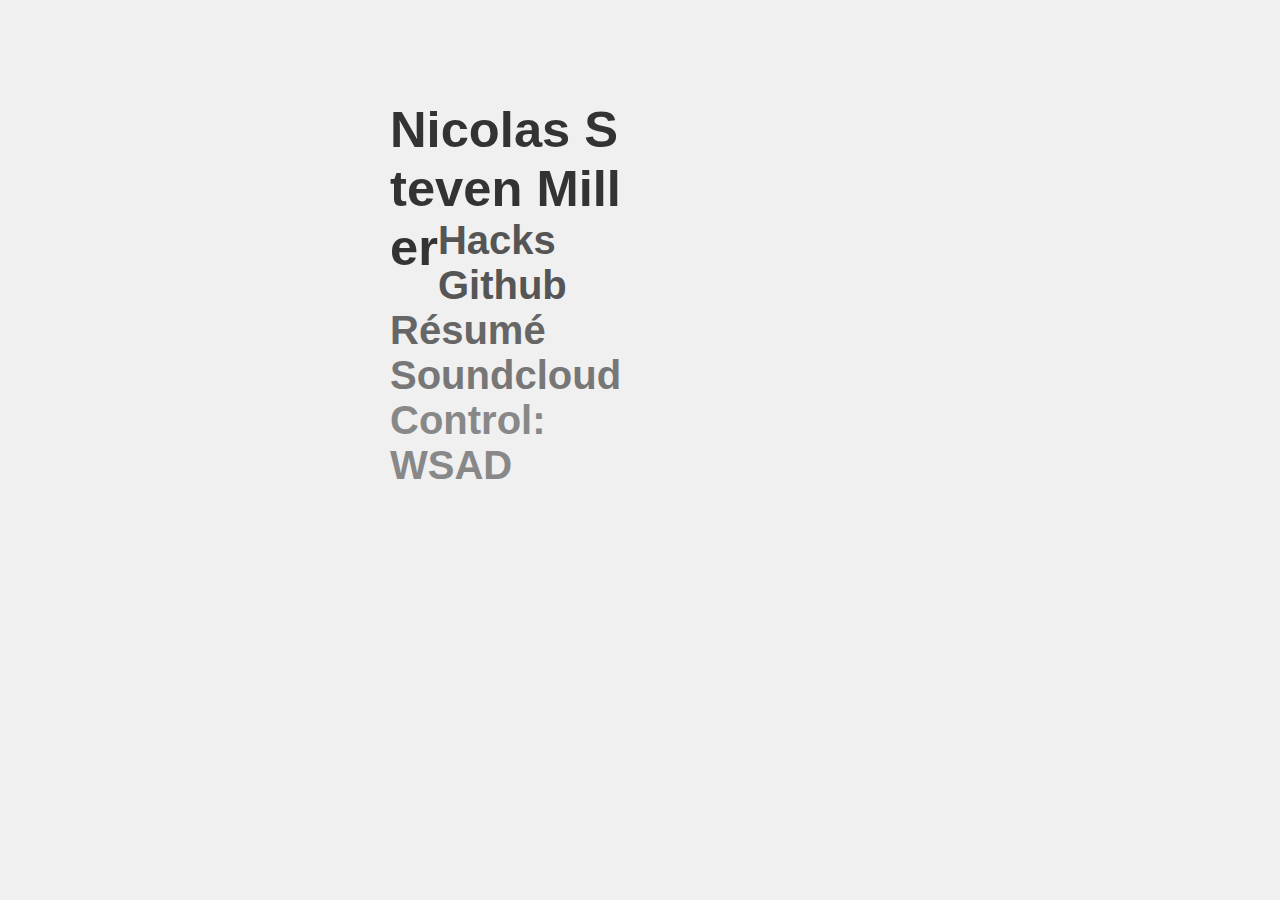
<file: index.html>
<!doctype html>
<html>
	<script src="https://ajax.googleapis.com/ajax/libs/jquery/1.7.1/jquery.min.js" type="text/javascript"></script>
	<script src="Scripts/jquery.animate-colors-min.js" type="text/javascript"></script>
	<script src="Scripts/gwyon.js" type="text/javascript"></script>
	<head>
		<title>
            Nicolas Steven Miller
		</title>
		<link href="gwyon.css" rel="stylesheet" type="text/css">
	</head>
	<body class="sans">
        <div class="container">
		    <div id="name">
		    </div>
		    <div class="grid-container">
		        <ul id="grid">
		        </ul>
		    </div>
        </div>
	</body>
	<script>
		$(document).ready(function () {
			var name = "Nicolas Steven Miller".split(''), // compensate for ie7 weirdness
                grays = ['#333', '#444', '#555', '#666', '#777', '#888', '#999', '#aaa', '#bbb', '#ccc'],
                i,
                character;

            function random_gray() {
                return grays[4 + Math.floor(Math.random() * (grays.length - 4))];
            }

            function set_color(color) {
                return function() {
                    $(this).css('color', color);
                }
            }

            function animate_to_color(c) {
                return function() {
	                $(this).animate({color: c});
                }
            }

			for(i = 0; i < name.length; i++) {
		        $("#name").append($('<div>')
                .addClass('letter sans')
                .css({'float': 'left', 'color': grays[0]})
		        .hover(set_color(random_gray()), animate_to_color(grays[0]))
                .html(name[i] === ' ' ? '&nbsp' : name[i]));
			}
			
			$("#name")
                .append($('<a>')
                .addClass('link')
                .css('color', grays[2])
                .attr('href', 'http://nicolasmiller.github.io/hacks.html')
                .html('Hacks')
				.hover(set_color(grays[0]), animate_to_color(grays[2])))
                .append($('<a>')
                .addClass('link')
                .css('color', grays[2])
                .attr('href', 'http://www.github.com/nicolasmiller')
                .html('Github')
				.hover(set_color(grays[0]), animate_to_color(grays[2])))
		.append($('<a>')
                .addClass('link')
                .css('color', grays[3])
                .attr('href', 'nsmresume.pdf')
                .html('R\u00E9sum\u00E9')
				.hover(set_color(grays[0]), animate_to_color(grays[3])))
		.append($('<a>')
                .addClass('link')
                .css('color', grays[4])
                .attr('href', 'http://soundcloud.com/nicolas-steven-miller')
                .html('Soundcloud')
				.hover(set_color(grays[0]), animate_to_color(grays[4])))
		.append($('<div>')
                .addClass('link')
                .css('color', grays[5])
                .html('Control: WSAD')
				.hover(set_color(grays[0]), animate_to_color(grays[5])));

		});
	</script>
</html>
</file>
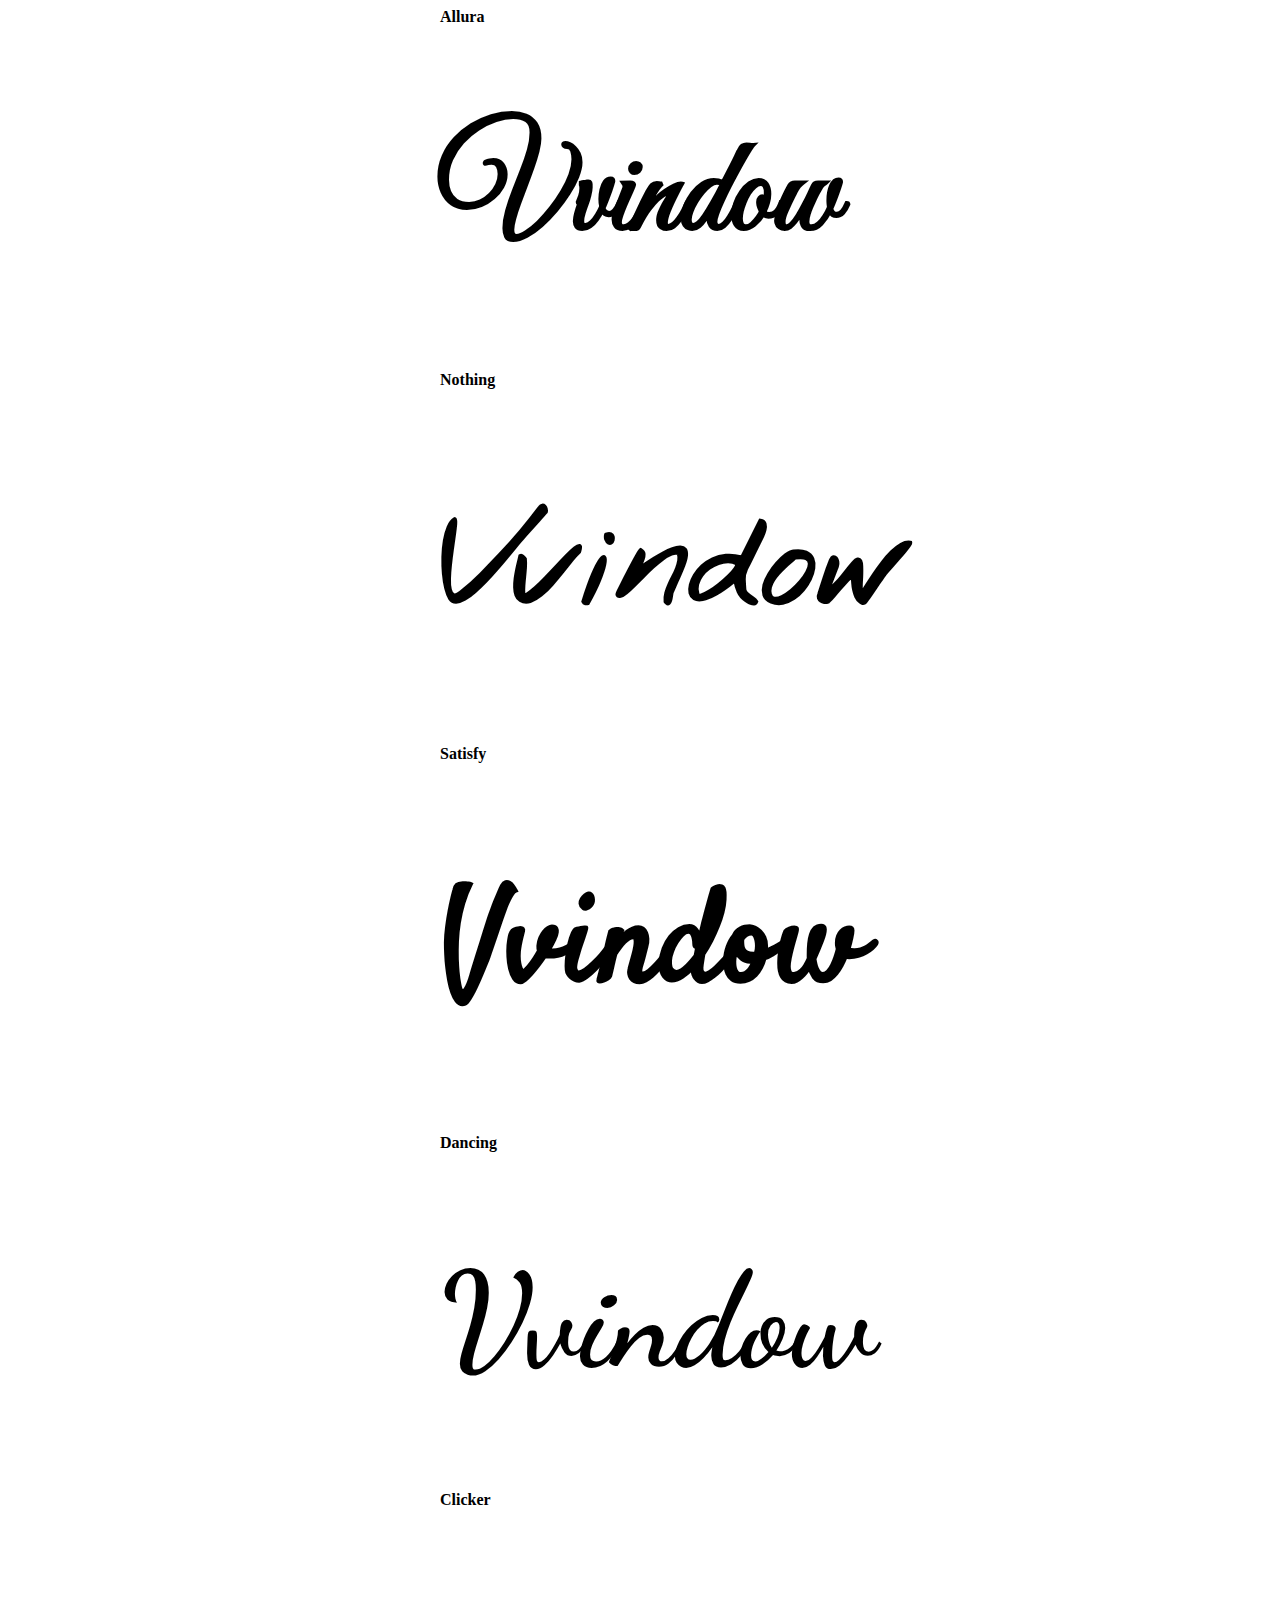
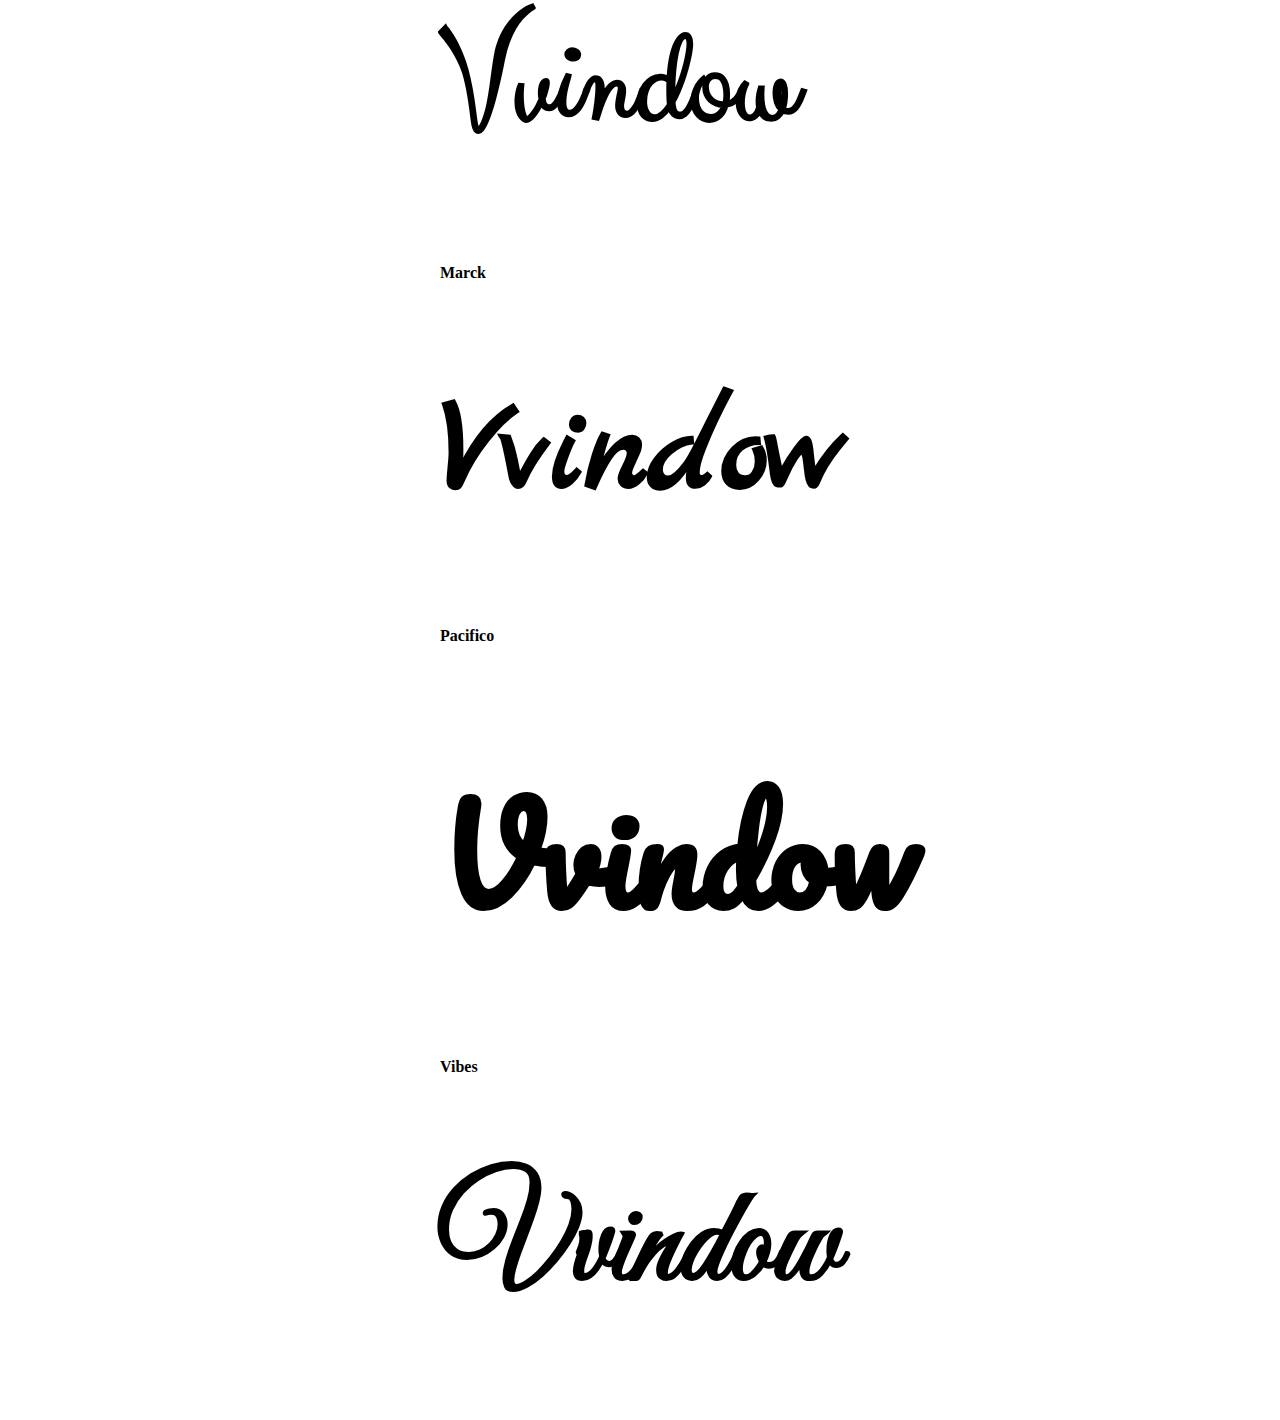
<file: face_test.html>
<html>
  <head>
    <link href='http://fonts.googleapis.com/css?family=Clicker+Script' rel='stylesheet' type='text/css'>
    <link href='http://fonts.googleapis.com/css?family=Marck+Script' rel='stylesheet' type='text/css'>
    <link href='http://fonts.googleapis.com/css?family=Pacifico' rel='stylesheet' type='text/css'>
    <link href='http://fonts.googleapis.com/css?family=Great+Vibes' rel='stylesheet' type='text/css'>
    <link href='http://fonts.googleapis.com/css?family=Nothing+You+Could+Do' rel='stylesheet' type='text/css'>
    <link href='http://fonts.googleapis.com/css?family=Dancing+Script' rel='stylesheet' type='text/css'>
    <link href='http://fonts.googleapis.com/css?family=Satisfy' rel='stylesheet' type='text/css'>
    <link href='http://fonts.googleapis.com/css?family=Allura' rel='stylesheet' type='text/css'>

    <style>
      h1.satisfy {
        font-family: 'Satisfy', cursive;
        font-size: 100pt;
      }

      h1.clicker {
        font-family: 'Clicker Script', cursive;
        font-size: 100pt;
      }

      h1.marck {
        font-family: 'Marck Script', cursive;
        font-size: 100pt;
      }

      h1.pacifico {
        font-family: 'Pacifico', cursive;
        font-size: 100pt;
      }

      h1.vibes {
        font-family: 'Great Vibes', cursive;
        font-size: 100pt;
      }

      h1.nothing {
        font-family: 'Nothing You Could Do', cursive;
        font-size: 100pt;
      }

      h1.dancing {
        font-family: 'Dancing Script', cursive;
        font-size: 100pt;
      }

      h1.allura {
        font-family: 'Allura', cursive;
        font-size: 100pt;
      }

      div {
        margin-left: auto;
        margin-right: auto;
        width: 400px;
        display: block;
      }
    </style>
  </head>
  <body>
    <div>
      <h4>Allura</h4>
      <h1 class="vibes">Vvindow</h1>
      <h4>Nothing</h4>
      <h1 class="nothing">Vvindow</h1>
      <h4>Satisfy</h4>
      <h1 class="satisfy">Vvindow</h1>
      <h4>Dancing</h4>
      <h1 class="dancing">Vvindow</h1>
      <h4>Clicker</h4>
      <h1 class="clicker">Vvindow</h1>
      <h4>Marck</h4>
      <h1 class="marck">Vvindow</h1>
      <h4>Pacifico</h4>
      <h1 class="pacifico">Vvindow</h1>
      <h4>Vibes</h4>
      <h1 class="vibes">Vvindow</h1>
    </div>
  </body>
</html>
</file>
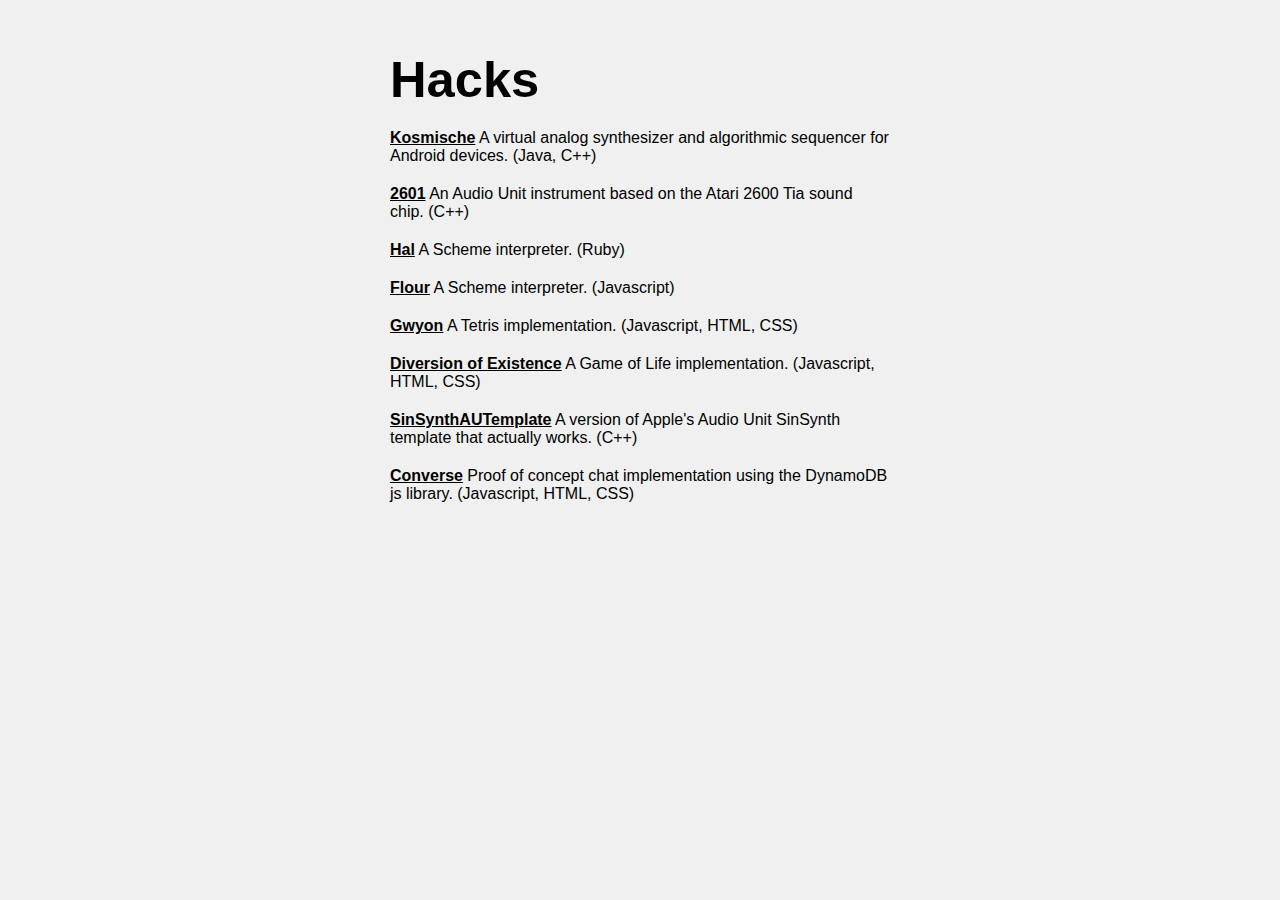
<file: hacks.html>
<!doctype html>
<html>
  <head>
    <title>
      Hacks
    </title>
    <link href="hacks.css" rel="stylesheet" type="text/css">
  </head>
  <body class="sans">
    <div class="container" style="margin-top:50px">
      <div class="title">
        Hacks
      </div>
      <div class="body" style="margin-top: 20px;">
        <a href="http://nicolasmiller.github.io/kosmische.html"><span class="bold">Kosmische</span></a> A virtual analog synthesizer and algorithmic sequencer for Android devices. (Java, C++)
      </div>
      <div class="body" style="margin-top: 20px;">
        <a href="https://github.com/nicolasmiller/2601"><span class="bold">2601</span></a> An Audio Unit instrument based on the Atari 2600 Tia sound chip. (C++)
      </div>

      <div class="body" style="margin-top: 20px;">
        <a href="https://github.com/nicolasmiller/hal"><span class="bold">Hal</span></a> A Scheme interpreter. (Ruby)
      </div>
      <div class="body" style="margin-top: 20px;">
        <a href="https://github.com/nicolasmiller/flour"><span class="bold">Flour</span></a> A Scheme interpreter. (Javascript)
      </div>

      <div class="body" style="margin-top: 20px;">
        <a href="https://github.com/nicolasmiller/gwyon.js"><span class="bold">Gwyon</span></a> A Tetris implementation. (Javascript, HTML, CSS)
      </div>

      <div class="body" style="margin-top: 20px;">
        <a href="https://github.com/nicolasmiller/DiversionOfExistence"><span class="bold">Diversion of Existence</span></a> A Game of Life implementation. (Javascript, HTML, CSS)
      </div>

      <div class="body" style="margin-top: 20px;">
        <a href="https://github.com/nicolasmiller/SinSynthAUTemplate"><span class="bold">SinSynthAUTemplate</span></a> A version of Apple's Audio Unit SinSynth template that actually works. (C++)
      </div>

      <div class="body" style="margin-top: 20px;">
        <a href="https://github.com/nicolasmiller/converse"><span class="bold">Converse</span></a> Proof of concept chat implementation using the DynamoDB js library. (Javascript, HTML, CSS)
      </div>
    </div>
  </body>
</html>
</file>
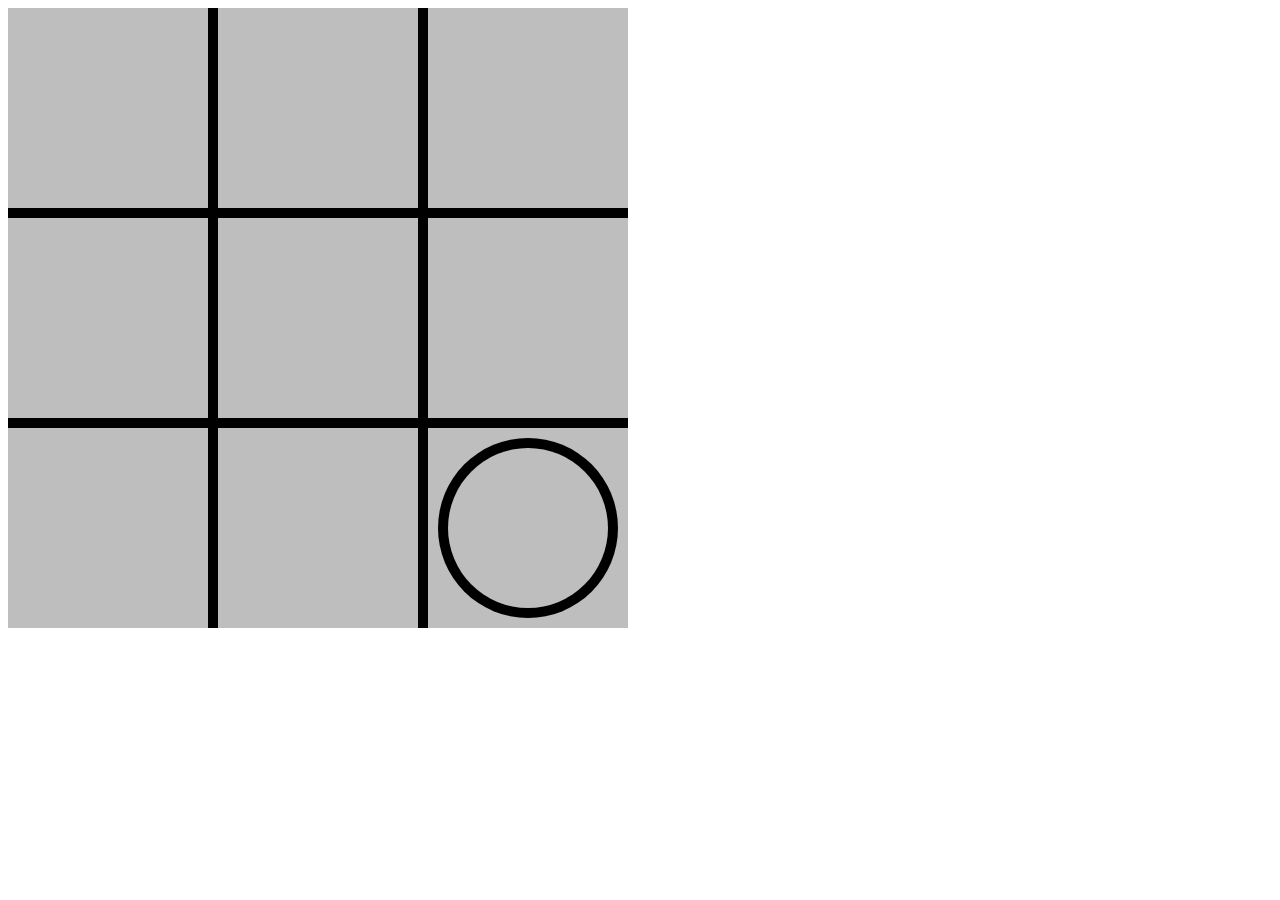
<file: hiptactoe.html>
<!doctype html>
<html>
  <head>
    <title>Hiptactoe</title>
    <script type="text/javascript" src="Scripts/processing.min.1.4.8.js"></script>
    <style>
      canvas {
      outline: none;
      -webkit-tap-highlight-color: rgba(255, 255, 255, 0);
      }
    </style>
  </head>
  <body>
    <canvas id="main"></canvas>
  </body>
  <script src="Scripts/hiptactoe.js"></script>
  <script>
    Hiptactoe.init();
  </script>
</html>
</file>
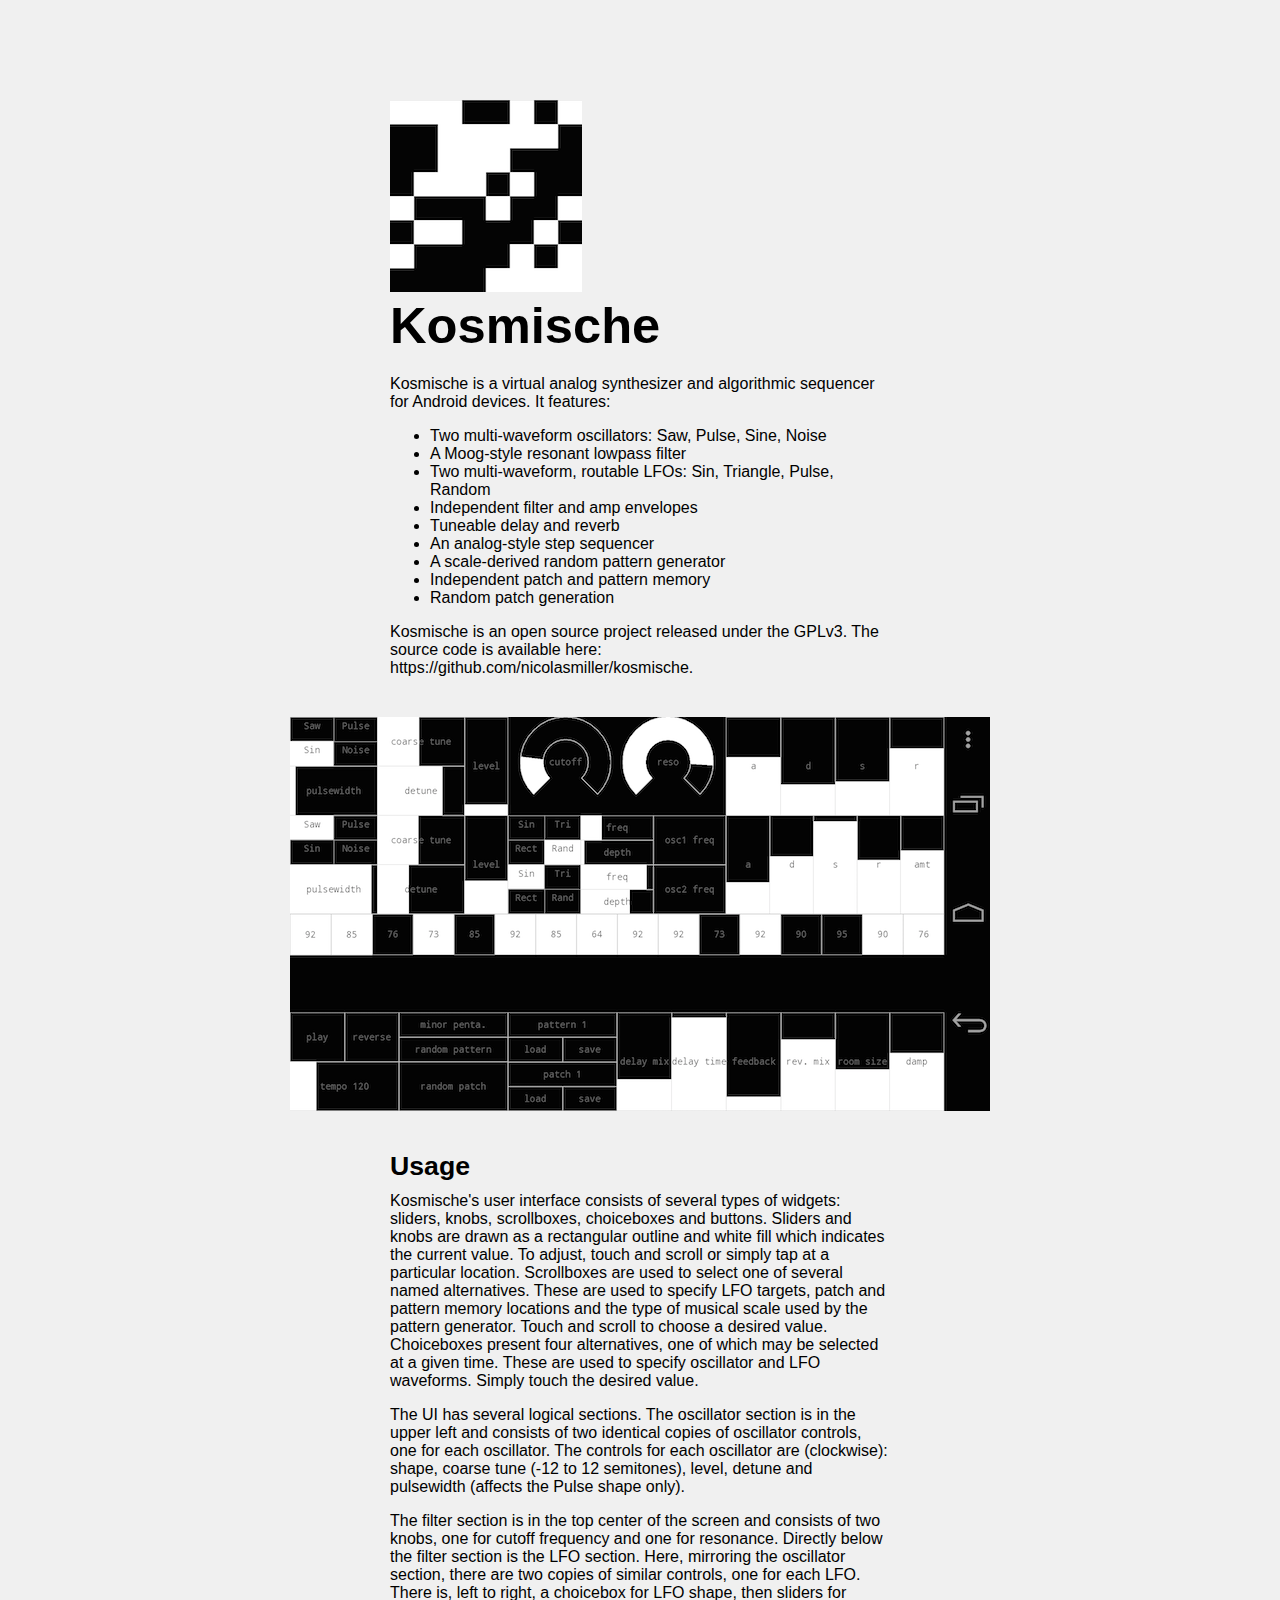
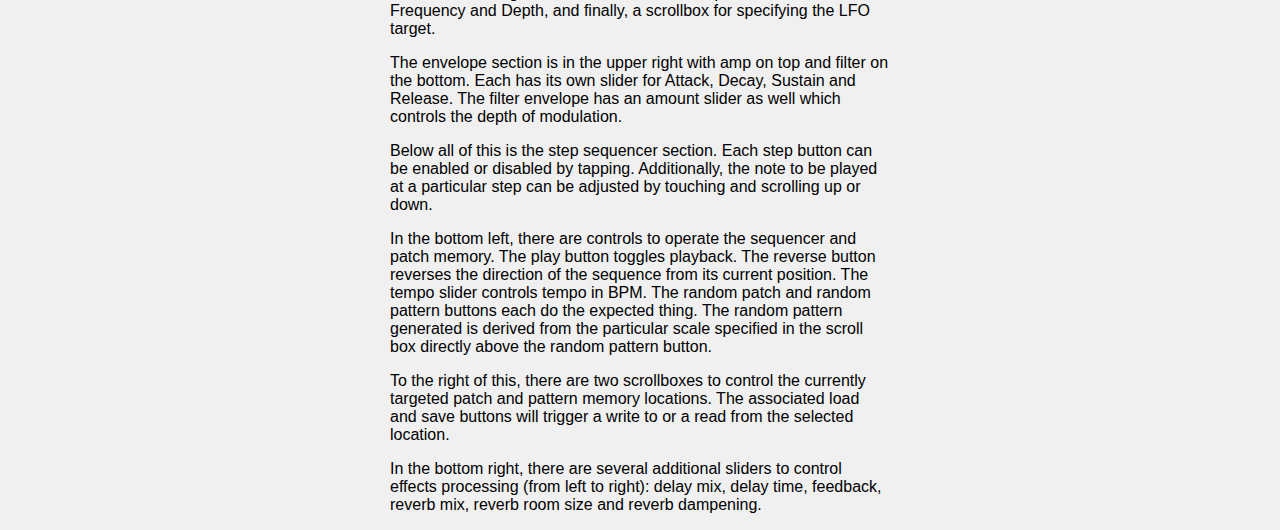
<file: kosmische.html>
<!doctype html>
<html>
  <!-- <script src="http://ajax.googleapis.com/ajax/libs/jquery/1.7.1/jquery.min.js" type="text/javascript"></script> -->
  <!-- <script src="Scripts/jquery.animate-colors-min.js" type="text/javascript"></script> -->
  <!-- <script src="Scripts/gwyon.js" type="text/javascript"></script> -->
  <head>
    <title>
      Kosmische
    </title>
    <link href="kosmische.css" rel="stylesheet" type="text/css">
  </head>
  <body class="sans">
    <div class="container">
      <img src="kosmische_192.png">
      <div class="title">
        Kosmische
      </div>
      <div class="body" style="margin-top: 20px;">
        Kosmische is a virtual analog synthesizer and algorithmic sequencer for Android devices. 
        It features:
        <ul>
          <li>Two multi-waveform oscillators: Saw, Pulse, Sine, Noise</li>
          <li>A Moog-style resonant lowpass filter</li>
          <li>Two multi-waveform, routable LFOs: Sin, Triangle, Pulse, Random</li>
          <li>Independent filter and amp envelopes</li>
          <li>Tuneable delay and reverb</li>
          <li>An analog-style step sequencer</li>
          <li>A scale-derived random pattern generator</li>
          <li>Independent patch and pattern memory</li>
          <li>Random patch generation</li>
        </ul>
        Kosmische is an open source project released under the GPLv3. The source code is available here: <a href="https://github.com/nicolasmiller/kosmische">https://github.com/nicolasmiller/kosmische</a>.
      </div>
    </div>
    <img src="kosmische_screen.png" class="screen">
    <div class="container" style="margin-top: 40px;">
      <div class="subtitle">
        Usage
      </div>
      <div div="body" style="margin-top: 10px">
        Kosmische's user interface consists of several types of widgets: sliders, knobs, scrollboxes, choiceboxes and buttons. Sliders and knobs are drawn as a rectangular outline and white fill which indicates the current value. To adjust, touch and scroll or simply tap at a particular location. Scrollboxes are used to select one of several named alternatives. These are used to specify LFO targets, patch and pattern memory locations and the type of musical scale used by the pattern generator. Touch and scroll to choose a desired value. Choiceboxes present four alternatives, one of which may be selected at a given time. These are used to specify oscillator and LFO waveforms. Simply touch the desired value.
<p>
        The UI has several logical sections. The oscillator section is in the upper left and consists of two identical copies of oscillator controls, one for each oscillator. The controls for each oscillator are (clockwise): shape, coarse tune (-12 to 12 semitones), level, detune and pulsewidth (affects the Pulse shape only).
</p>
<p>
The filter section is in the top center of the screen and consists of two knobs, one for cutoff frequency and one for resonance.
Directly below the filter section is the LFO section. Here, mirroring the oscillator section, there are two copies of similar controls, one for each LFO. There is, left to right, a choicebox for LFO shape, then sliders for Frequency and Depth, and finally, a scrollbox for specifying the LFO target.
</p>

<p>
The envelope section is in the upper right with amp on top and filter on the bottom. Each has its own slider for Attack, Decay, Sustain and Release. The filter envelope has an amount slider as well which controls the depth of modulation.
</p>

<p>
Below all of this is the step sequencer section. Each step button can be enabled or disabled by tapping. Additionally, the note to be played at a particular step can be adjusted by touching and scrolling up or down.
</p>

<p>
In the bottom left, there are controls to operate the sequencer and patch memory. The play button toggles playback. The reverse button reverses the direction of the sequence from its current position. The tempo slider controls tempo in BPM. The random patch and random pattern buttons each do the expected thing. The random pattern generated is derived from the particular scale specified in the scroll box directly above the random pattern button.
</p>
<p>
To the right of this, there are two scrollboxes to control the currently targeted patch and pattern memory locations. The associated load and save buttons will trigger a write to or a read from the selected location.
</p>
<p>
In the bottom right, there are several additional sliders to control effects processing (from left to right): delay mix, delay time, feedback, reverb mix, reverb room size and reverb dampening.
</p>

      </div>
    </div>
  </body>
</html>
</file>
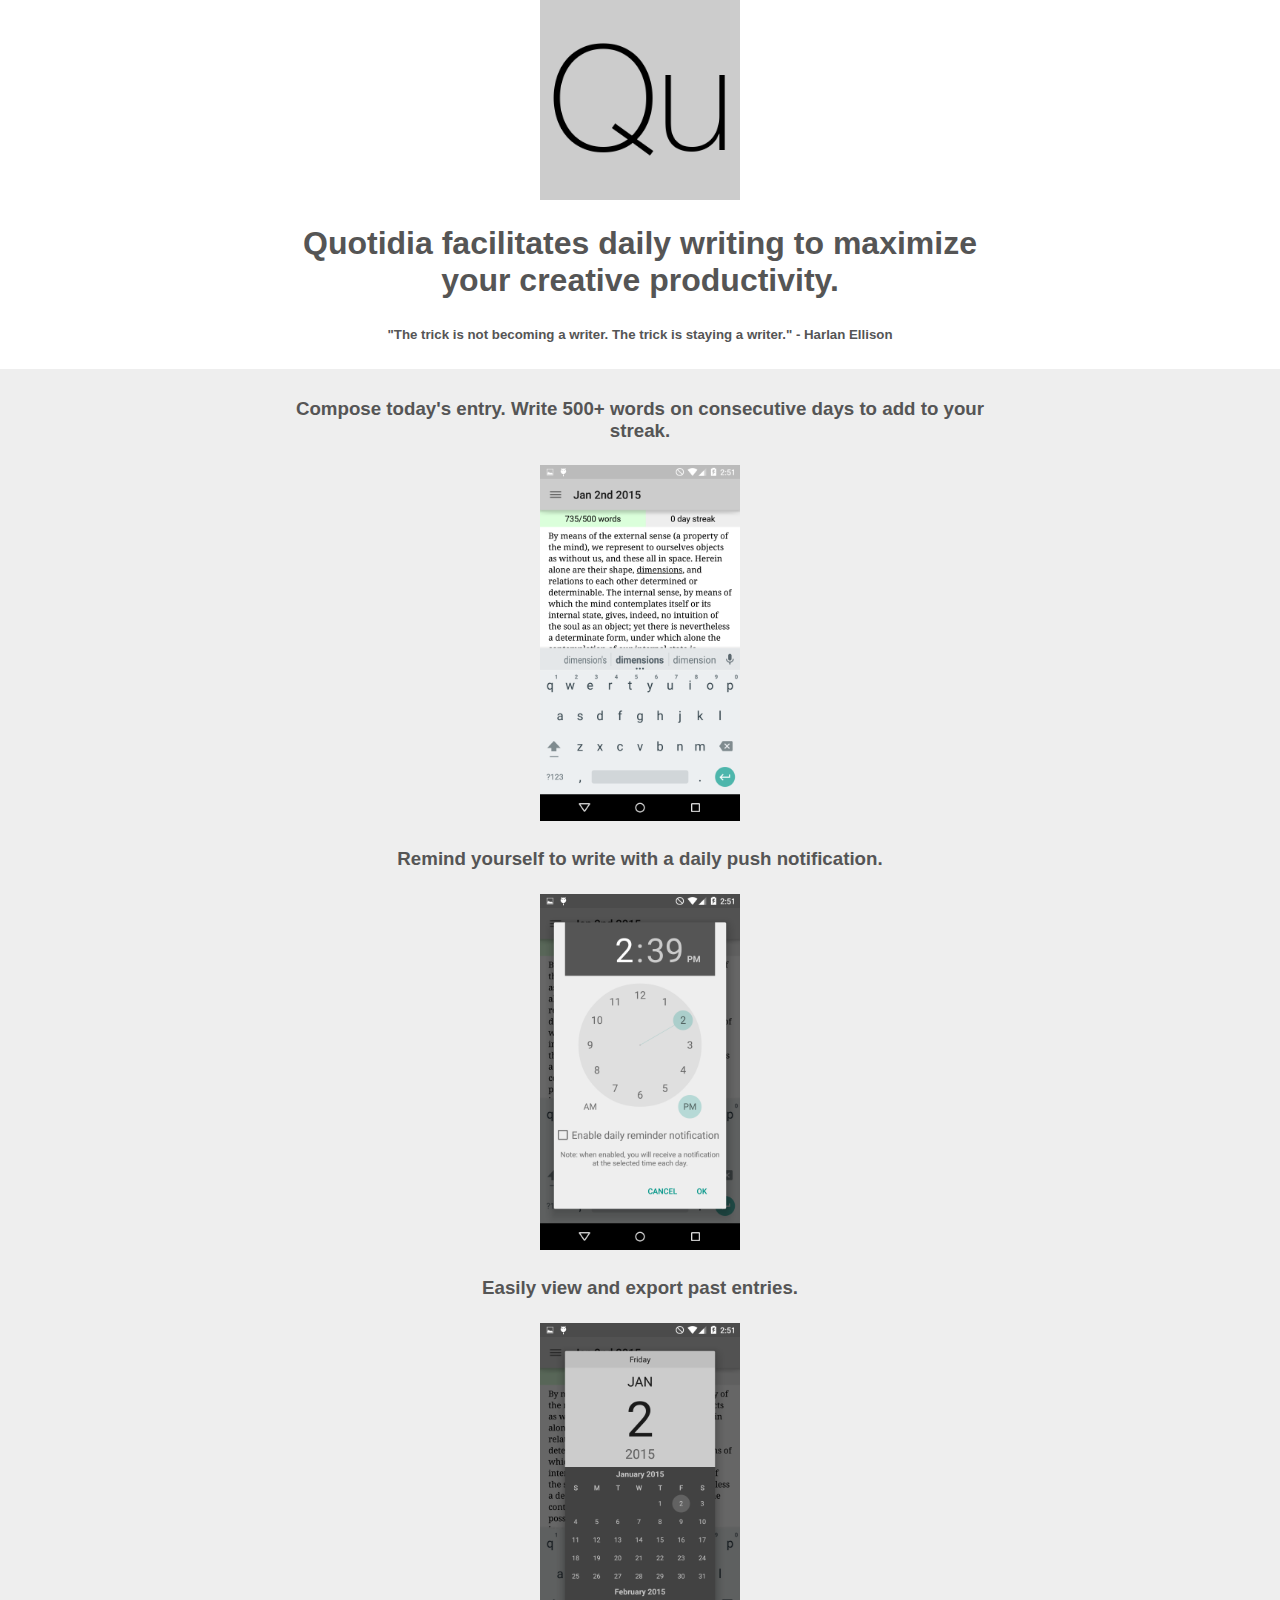
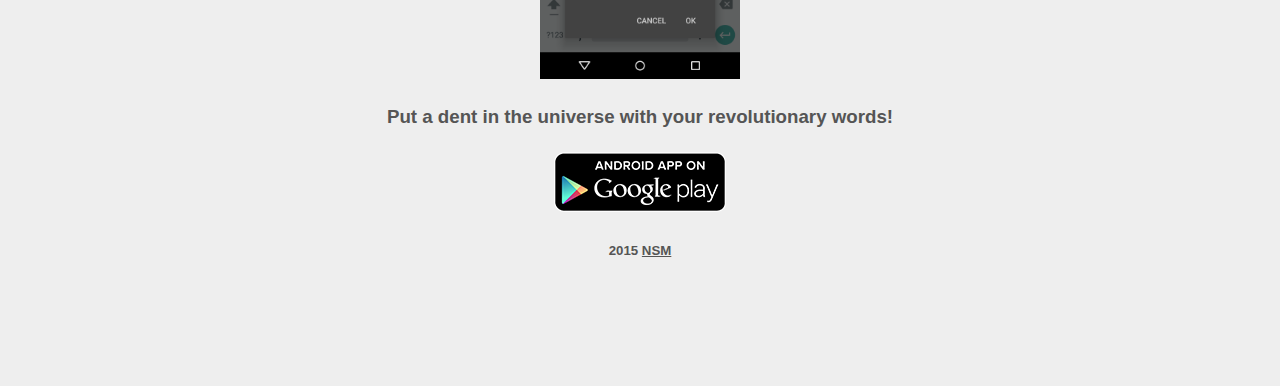
<file: quotidia.html>
<!doctype html>
<html>
  <head>
    <link rel="stylesheet" type="text/css" href="styles.css">
    <link href="fhttp://fonts.googleapis.com/css?family=Droid+Serif" rel="stylesheet" type="text/css">
  </head>
  <body>
    <div class="container">
      <div class="section">
        <img class="icon" src="qu_icon_web.png">
        <h1>Quotidia facilitates daily writing to maximize your creative productivity.</h1>
        <h5>"The trick is not becoming a writer. The trick is staying a writer." - Harlan Ellison</h5>
      </div>
      <div class="main">
        <div class="section">
          <h3>Compose today's entry. Write 500+ words on consecutive days to add to your streak.</h3>
          <img class="screenshot" src="Screenshot_2015-01-02-14-51-14.png">
        </div>
        <div class="section">
          <h3>Remind yourself to write with a daily push notification.</h3>
          <img class="screenshot" src="Screenshot_2015-01-02-14-51-42.png">
        </div>
        <div class="section">
          <h3>Easily view and export past entries.</h3>
          <img class="screenshot" src="Screenshot_2015-01-02-14-51-34.png">
        </div>
        <div class="section">
          <h3>Put a dent in the universe with your revolutionary words!</h3>
        </div>
        <div class="section">
          <img src="en_app_rgb_wo_60.png">
          <h5>2015 <a href="mailto://nicolasmiller@gmail.com">NSM</a></h5>
        </div>
      </div>
    </div>
  </body>
</html>
</file>
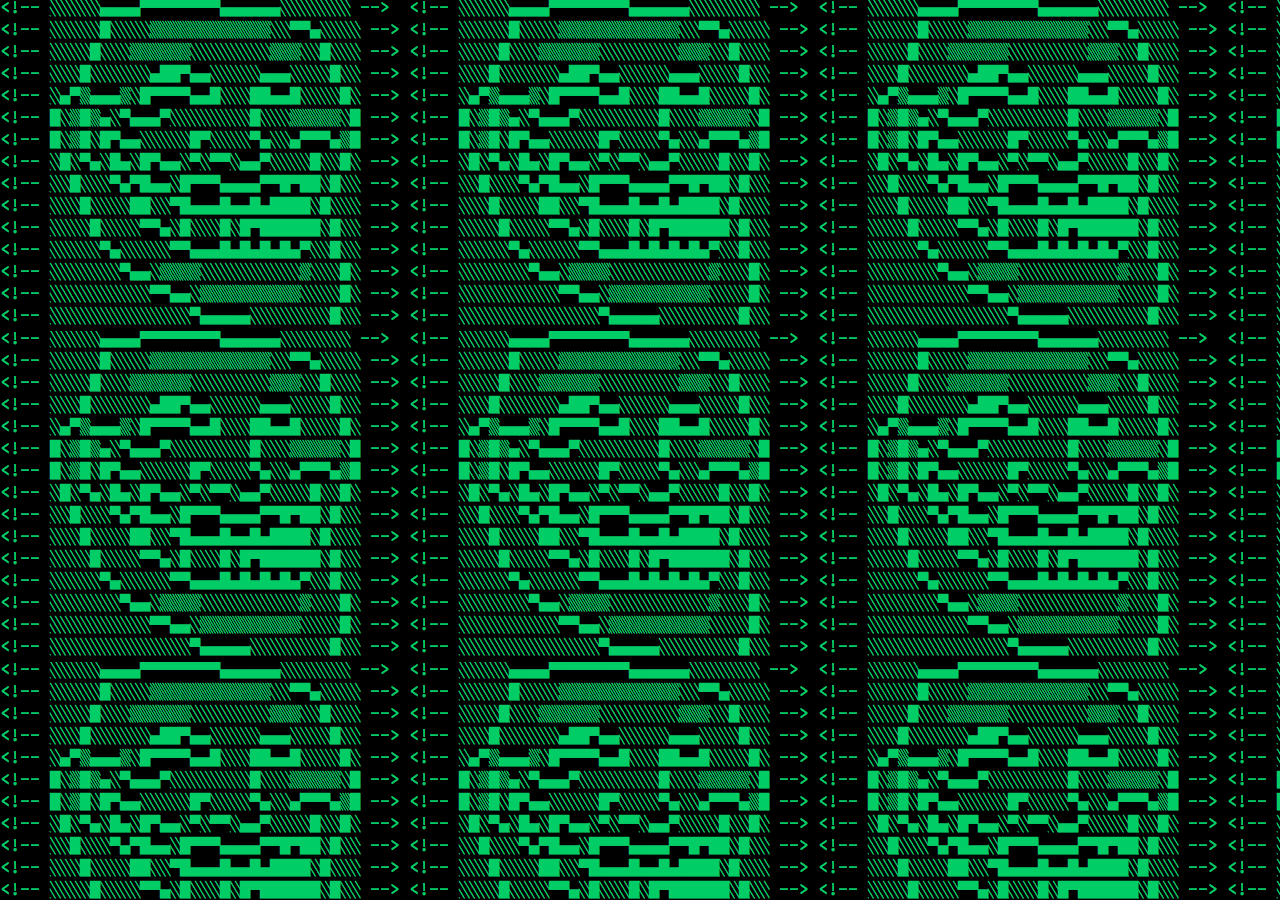
<file: troll.html>
<html>
  <head>
    <meta charset="utf-8">
    <title>HAAAA!!!!!!!!!</title>
    <style>
      body {
        background-image: url('troll.png');
        background-repeat: repeat;
      }
    </style>
  </head>
  <body>

<!-- ░░░░░▄▄▄▄▀▀▀▀▀▀▀▀▄▄▄▄▄▄░░░░░░░ -->
<!-- ░░░░░█░░░░▒▒▒▒▒▒▒▒▒▒▒▒░░▀▀▄░░░░ -->
<!-- ░░░░█░░░▒▒▒▒▒▒░░░░░░░░▒▒▒░░█░░░ -->
<!-- ░░░█░░░░░░▄██▀▄▄░░░░░▄▄▄░░░░█░░ -->
<!-- ░▄▀▒▄▄▄▒░█▀▀▀▀▄▄█░░░██▄▄█░░░░█░ -->
<!-- █░▒█▒▄░▀▄▄▄▀░░░░░░░░█░░░▒▒▒▒▒░█ -->
<!-- █░▒█░█▀▄▄░░░░░█▀░░░░▀▄░░▄▀▀▀▄▒█ -->
<!-- ░█░▀▄░█▄░█▀▄▄░▀░▀▀░▄▄▀░░░░█░░█░ -->
<!-- ░░█░░░▀▄▀█▄▄░█▀▀▀▄▄▄▄▀▀█▀██░█░░ -->
<!-- ░░░█░░░░██░░▀█▄▄▄█▄▄█▄████░█░░░ -->
<!-- ░░░░█░░░░▀▀▄░█░░░█░█▀██████░█░░ -->
<!-- ░░░░░▀▄░░░░░▀▀▄▄▄█▄█▄█▄█▄▀░░█░░ -->
<!-- ░░░░░░░▀▄▄░▒▒▒▒░░░░░░░░░░▒░░░█░ -->
<!-- ░░░░░░░░░░▀▀▄▄░▒▒▒▒▒▒▒▒▒▒░░░░█░ -->
<!-- ░░░░░░░░░░░░░░▀▄▄▄▄▄░░░░░░░░█░░ -->

    <audio src="lol.mp3" autoplay loop="true">
    </audio>
  </body>
</html>
</file>
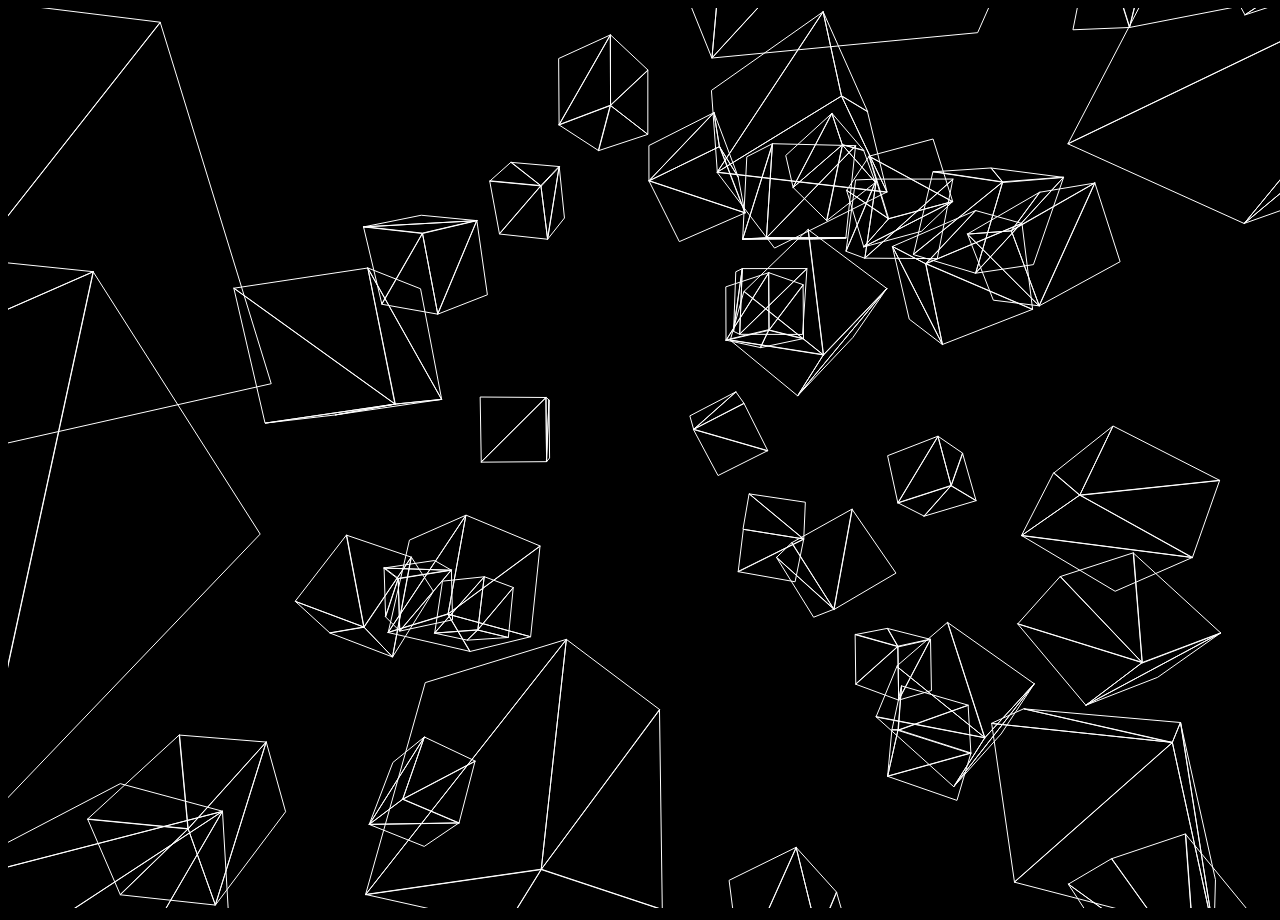
<file: wtf.html>
<!DOCTYPE html>
<html lang="en">
	<head>
		<title>3play</title>
		<meta charset="utf-8">
		<meta name="viewport" content="width=device-width, user-scalable=no, minimum-scale=1.0, maximum-scale=1.0">
    <style>
      canvas, body { background-color: black; }
    </style>
  </head>
  <body>
		<script src="Scripts/three.min.js"></script>
    <script src="Scripts/hello.js"></script>
</html>
</file>
<file: gwyon.css>
a:link, a:active, a:visited {
	text-decoration: none;
	color: black;
}

.on {
	background-color: #444;
}

body {
	background-color: #f0f0f0 ;
	color: black;
}

li {
	width: 20px;
	height: 20px;
	margin: 1px;
	float: left;
}

.letter {
	float: left;
	font-weight: bold;
	font-size: 38pt;
}

.link {
	float: left;
	font-size: 30pt;
	font-weight: bold;
}

.sans {
	font-family: 'Helvetica', 'Arial', 'Deja Vu Sans', sans-serif;
}

ul {
	list-style-type: none;
	width: 220px;
	padding: 2px;
}

.container {
    width: 500px;
    margin-left: auto;
    margin-right: auto;
    margin-top: 100px;
}

#name {
    width: 240px; 
    display: block;
    float: left;
}

.grid-container {
    width: 220px;
    display: block; 
    float: right;
    margin-left: 60px;
    padding-top: 20px;
}
</file>
<file: hacks.css>
a:link, a:active, a:visited {
//    text-decoration: none;
    color: black;
    font-weight: bold;
}

body {
    background-color: #f0f0f0 ;
    color: black;
}

.title {
    font-weight: bold;
    font-size: 38pt;
}

.subtitle {
    font-weight: bold;
    font-size: 20pt;
}

.body {
    font-weight: normal;
    font-size: 12pt;
}

.link {
	float: left;
	font-size: 30pt;
	font-weight: bold;
}

.sans {
	font-family: 'Helvetica', 'Arial', 'Deja Vu Sans', sans-serif;
}

.container {
    width: 500px;
    margin-left: auto;
    margin-right: auto;
    margin-top: 100px;
}

img.screen {
    margin-top: 40px;
    margin-left: auto;
    margin-right: auto;
    display: block;
}

ul {
    list-style-type: none;
}
</file>
<file: kosmische.css>
a:link, a:active, a:visited {
    text-decoration: none;
    color: black;
}

body {
    background-color: #f0f0f0 ;
    color: black;
}

.title {
    font-weight: bold;
    font-size: 38pt;
}

.subtitle {
    font-weight: bold;
    font-size: 20pt;
}

.body {
    font-weight: normal;
    font-size: 12pt;
}

.link {
	float: left;
	font-size: 30pt;
	font-weight: bold;
}

.sans {
	font-family: 'Helvetica', 'Arial', 'Deja Vu Sans', sans-serif;
}

.container {
    width: 500px;
    margin-left: auto;
    margin-right: auto;
    margin-top: 100px;
}

img.screen {
    margin-top: 40px;
    margin-left: auto;
    margin-right: auto;
    display: block;
}

/* img.screen { */
/*   -webkit-transform: scale(0.5); /\* Saf3.1+, Chrome *\/ */
/*      -moz-transform: scale(0.5); /\* FF3.5+ *\/ */
/*       -ms-transform: scale(0.5); /\* IE9 *\/ */
/*        -o-transform: scale(0.5); /\* Opera 10.5+ *\/ */
/*           transform: scale(0.5); */
/*              /\* IE6–IE9 *\/ */
/*              filter: progid:DXImageTransform.Microsoft.Matrix(M11=0.9999619230641713, M12=-0.008726535498373935, M21=0.008726535498373935, M22=0.9999619230641713,SizingMethod='auto expand'); */
/* }​ */
</file>
<file: styles.css>
html {
    width: 100%;
}

body {
    font-family: sans-serif;
    color: #555;
    font-weight: lighter;
    width: 100%;
    padding: 0;
    margin: 0;
}

a, a:active, a:visited {
    color: #555;
}

div.container {
    width: 100%
}

div.section {
  text-align: center;
  width: 700px;
  display: block;
  margin-left: auto;
  margin-right: auto;
}

img.icon {
    width: 200px;
    height: auto;
}

img.screenshot {
    width: 200px;
    height: auto;
}

.screenshot_container {
    text-align: center;
}

img.screenshot.left {
    margin-top: 0px;
    margin-right: 100px;
}

img.screenshot.middle {
    margin-top: 20px;
}

img.screenshot.right {
    margin-left: 100px;
}

span {
    display: block;
    text-align: left;
}

div.main {
    padding-top: 5px;
    padding-bottom: 100px;
    background-color: #eee;
    width: 100%;
}

h3, h4, h5 {
    padding: 5px;
}
</file>
